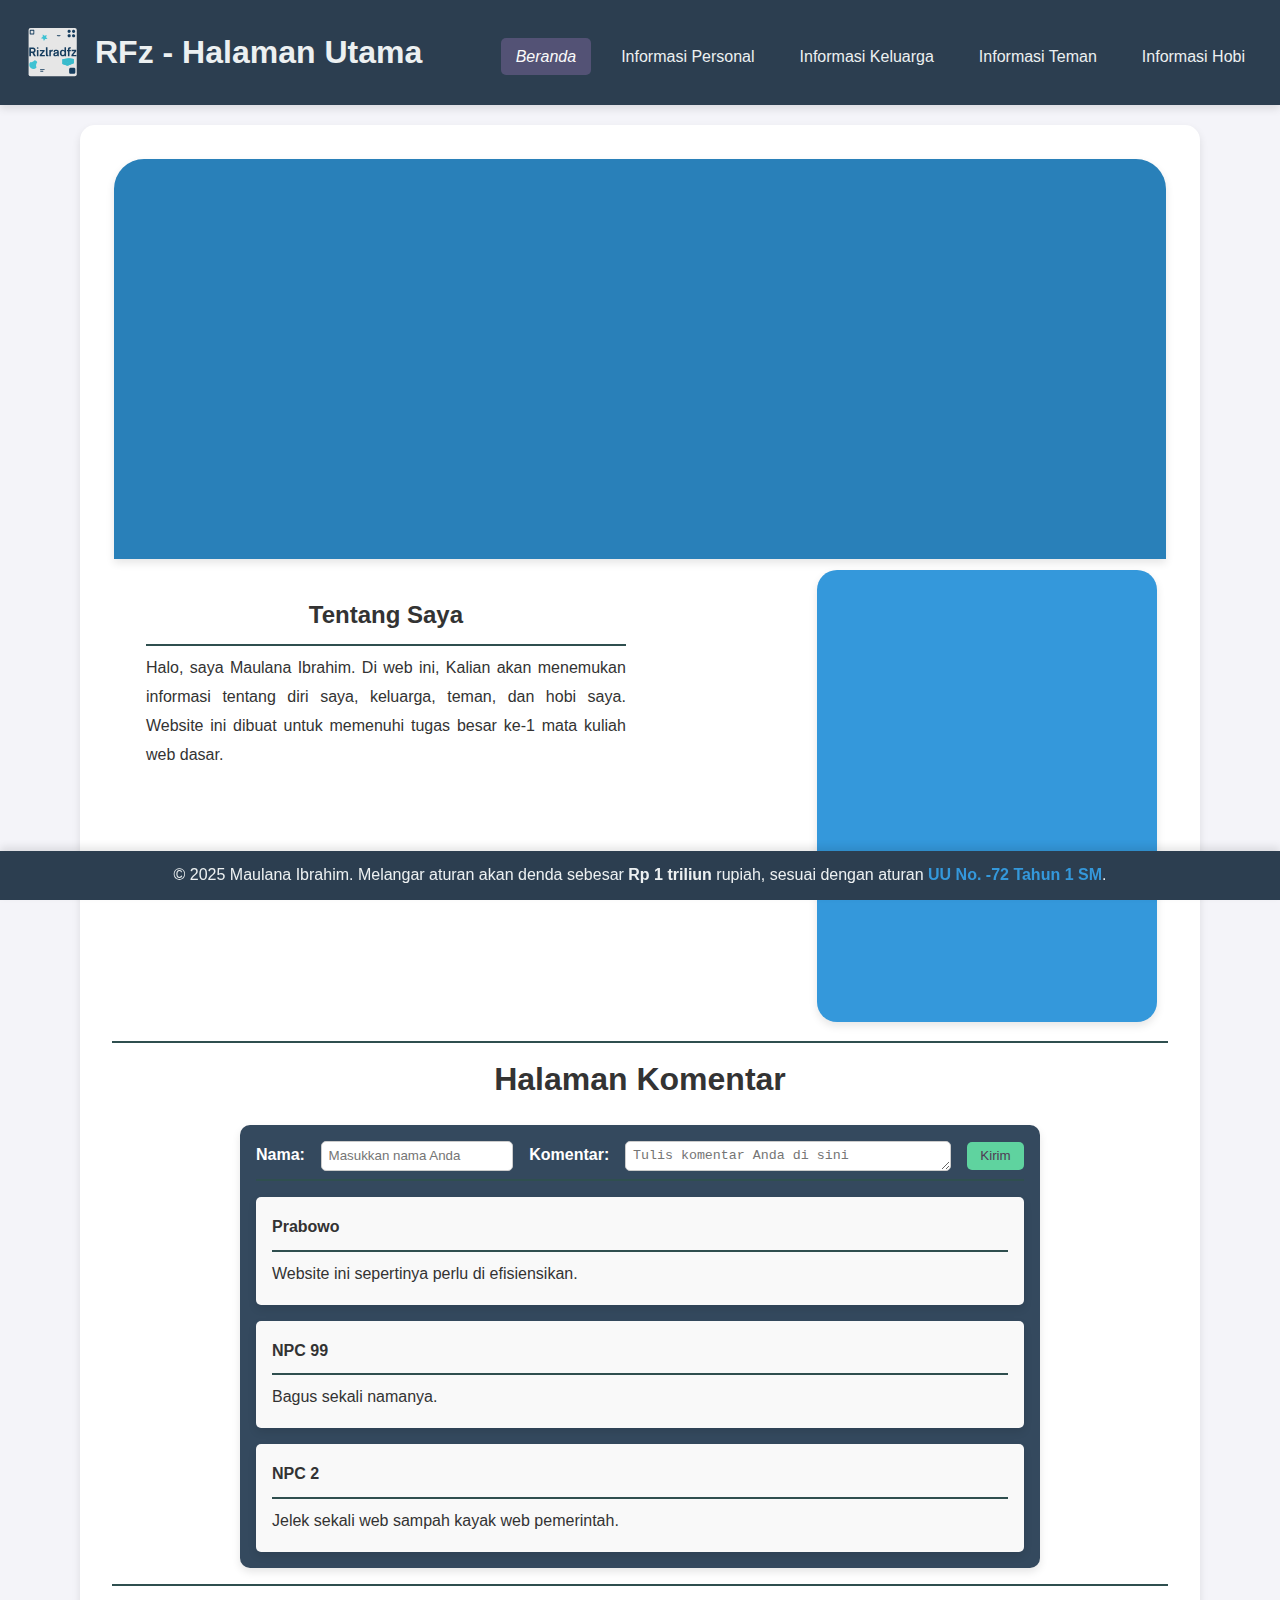
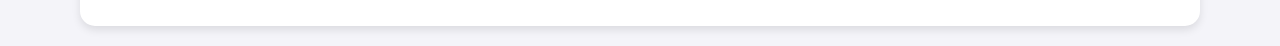
<file: index.html>
<!DOCTYPE html>
<html lang="id">

<head>
    <meta charset="UTF-8">
    <meta name="viewport" content="width=device-width, initial-scale=1.0">
    <link rel="shortcut icon" href="favicon.png" type="image/png">
    <title>Beranda - Profil Saya</title>
    <link rel="stylesheet" href="./style/main.css">
    <style>
        body {
            background-color: #f4f4f9;
            color: #333;
        }

        header {
            background-color: #2c3e50;
            color: #ecf0f1;
        }

        nav ul li a {
            color: #ecf0f1;
        }

        nav ul li a:hover {
            background-color: #34495e;
        }

        .mainsection-kontainer {
            background-color: #ffffff;
            box-shadow: 0 4px 8px rgba(0, 0, 0, 0.1);
        }

        .photo-profile {
            width: calc(340px *1);
            height: calc(340px + 7em);
            margin: 1vh;
            border-radius: 20px;
            /* Added properties for animated background */
            background-size: cover;
            background-position: center;
            /* background-image: url("./img/fotopinjol.jpeg"); */
            animation: changePhotoProfile 36s infinite; /* Updated duration for 9 images */
        }

        @keyframes changePhotoProfile {
            0%, 11% { background-image: url("./img/fotopinjol.jpeg"); }
            12%, 22% { background-image: url("./img/fotorois.jpeg"); }
            23%, 33% { background-image: url("./img/pnj-1.jpeg"); }
            34%, 44% { background-image: url("./img/fotohabibmamri.jpeg"); }
            45%, 55% { background-image: url("./img/fotoraihanahmad.png"); }
            56%, 66% { background-image: url("./img/fotogj.jpeg"); }
            67%, 77% { background-image: url("./img/fotoanomalirindam2.jpeg"); }
            78%, 88% { background-image: url("./img/fotoanomaligebi.jpeg"); } /* New image */
            89%, 100% { background-image: url("./img/fotomahfudmd.jpeg"); } /* New image */
        }

        .bagian-teks {
            display: flex;
            flex-direction: column;
            align-items: center;
            flex-wrap: nowrap;
            /* margin: 0 auto; */
            padding-left: 2em;
            padding-top: 2em;
        }

        .imagefavorite {
            background-size: cover;
            background-position: center;
            /* background-image: url("./img/fotoperpisahan1.jpeg"); */
            height: 400px;
            border-top-left-radius: 30px;
            border-top-right-radius: 30px;
            /* Updated animation duration for slower transitions */
            animation: changeImage 32s infinite; /* Updated duration for 11 images */
            background-repeat: no-repeat;
        }

        @keyframes changeImage {
            0%, 9% { background-image: url("./img/fotoperpisahan1.jpeg"); }
            10%, 18% { background-image: url("./img/fotopnj.jpeg"); }
            19%, 27% { background-image: url("./img/fotobelajarpai.jpeg"); }
            28%, 36% { background-image: url("./img/fotodijogja.jpeg"); }
            37%, 45% { background-image: url("./img/fotomiayam.png"); }
            46%, 54% { background-image: url("./img/fotopersonal-1.jpeg"); }
            55%, 63% { background-image: url("./img/fotoketoprak.jpeg"); }
            64%, 72% { background-image: url("./img/fotosebelumwabah.jpeg"); }
            73%, 81% { background-image: url("./img/fotodigunungnaikjeep.jpeg"); }
            82%, 90% { background-image: url("./img/fotopetugaspolisitidur.jpeg"); } /* New image */
            91%, 100% { background-image: url("./img/fotoperpisahan2.jpeg"); } /* New image */
        }

        hr {
            width: 100%;
            height: 2px;
            background-color: darkslategrey;
            border: none;
            margin-top: 0.5em;
            margin-bottom: 0.5em;
        }
    </style>
</head>

<body>
    <header>
        <table class="navbar-kontainer">
            <tr>
                <td>
                    <h1 class="header-title">
                        <img src="favicon.svg" alt="Favicon" class="header-img">RFz - Halaman Utama
                    </h1>
                </td>
                <td>
                    <nav>
                        <ul>
                            <li><a class="active" href="index.html">Beranda</a></li>
                            <li><a href="personal.html">Informasi Personal</a></li>
                            <li><a href="keluarga.html">Informasi Keluarga</a></li>
                            <li><a href="teman.html">Informasi Teman</a></li>
                            <li><a href="hobi.html">Informasi Hobi</a></li>
                        </ul>
                    </nav>
                </td>
            </tr>
        </table>
    </header>

    <main>
        <section class="mainsection-kontainer">
            <table class="table-layout">
                <tbody>
                    <tr>
                        <td colspan="3">
                            <div class="imagefavorite"></div>
                        </td>
                    </tr>
                    <tr>
                        <td class="bagian-teks">
                            <h2>Tentang Saya</h2>
                            <hr>
                            <p>Halo, saya Maulana Ibrahim. Di web ini, Kalian akan menemukan informasi tentang diri
                                saya, keluarga, teman,
                                dan hobi saya. Website ini dibuat untuk memenuhi tugas besar ke-1 mata kuliah web dasar.
                            </p>
                        </td>
                        <td class="spacer-td"></td>
                        <td>
                            <div class="photo-profile"></div>
                        </td>
                    </tr>
                </tbody>
            </table>
            <hr>
            <h1>Halaman Komentar</h1>
            <div class="kolomkomentar" style="background:#34495e; padding:1em; border-radius:10px; box-shadow:0 4px 8px rgba(0,0,0,0.1); max-width:800px; margin:1em auto;">
                <form action="" method="post" style="display:flex; flex-direction:row; align-items:center; gap:1em;">
                    <label for="name" style="font-weight:bold; color:#fff;">Nama:</label>
                    <input type="text" id="name" name="name" placeholder="Masukkan nama Anda" required style="padding:0.5em; border:1px solid #ccc; border-radius:5px; flex:1;">
                    
                    <label for="comment" style="font-weight:bold; color:#fff;">Komentar:</label>
                    <textarea id="comment" name="comment" rows="1" placeholder="Tulis komentar Anda di sini" required style="padding:0.5em; border:1px solid #ccc; border-radius:5px; flex:3;"></textarea>
                    
                    <input type="submit" value="Kirim" style="padding:0.5em 1em; background:#5fd39f; color:#503a55; border:none; border-radius:5px; cursor:pointer; transition:background 0.3s;" onmouseover="this.style.background='#53b98c'" onmouseout="this.style.background='#5fd39f'">
                </form>
                <hr>
                <div class="listkomentar">
                    <div class="komentar">
                        <p><strong>Prabowo</strong></p>
                        <hr>
                        <p>Website ini sepertinya perlu di efisiensikan.</p>
                    </div>
                    <div class="komentar">
                        <p><strong>NPC 99</strong></p>
                        <hr>
                        <p>Bagus sekali namanya.</p>
                    </div>
                    <div class="komentar">
                        <p><strong>NPC 2</strong></p>
                        <hr>
                        <p>Jelek sekali web sampah kayak web pemerintah.</p>
                    </div>
                </div>
            </div>
            <hr>
        </section>
    </main>

    <footer>
        <p>&copy; 2025 Maulana Ibrahim. Melangar aturan akan denda sebesar <strong>Rp 1 triliun </strong> rupiah, sesuai dengan aturan <a href="#" class="linkUU">UU No. -72 Tahun 1 SM</a>.</p>
    </footer>
</body>

</html>
</file>
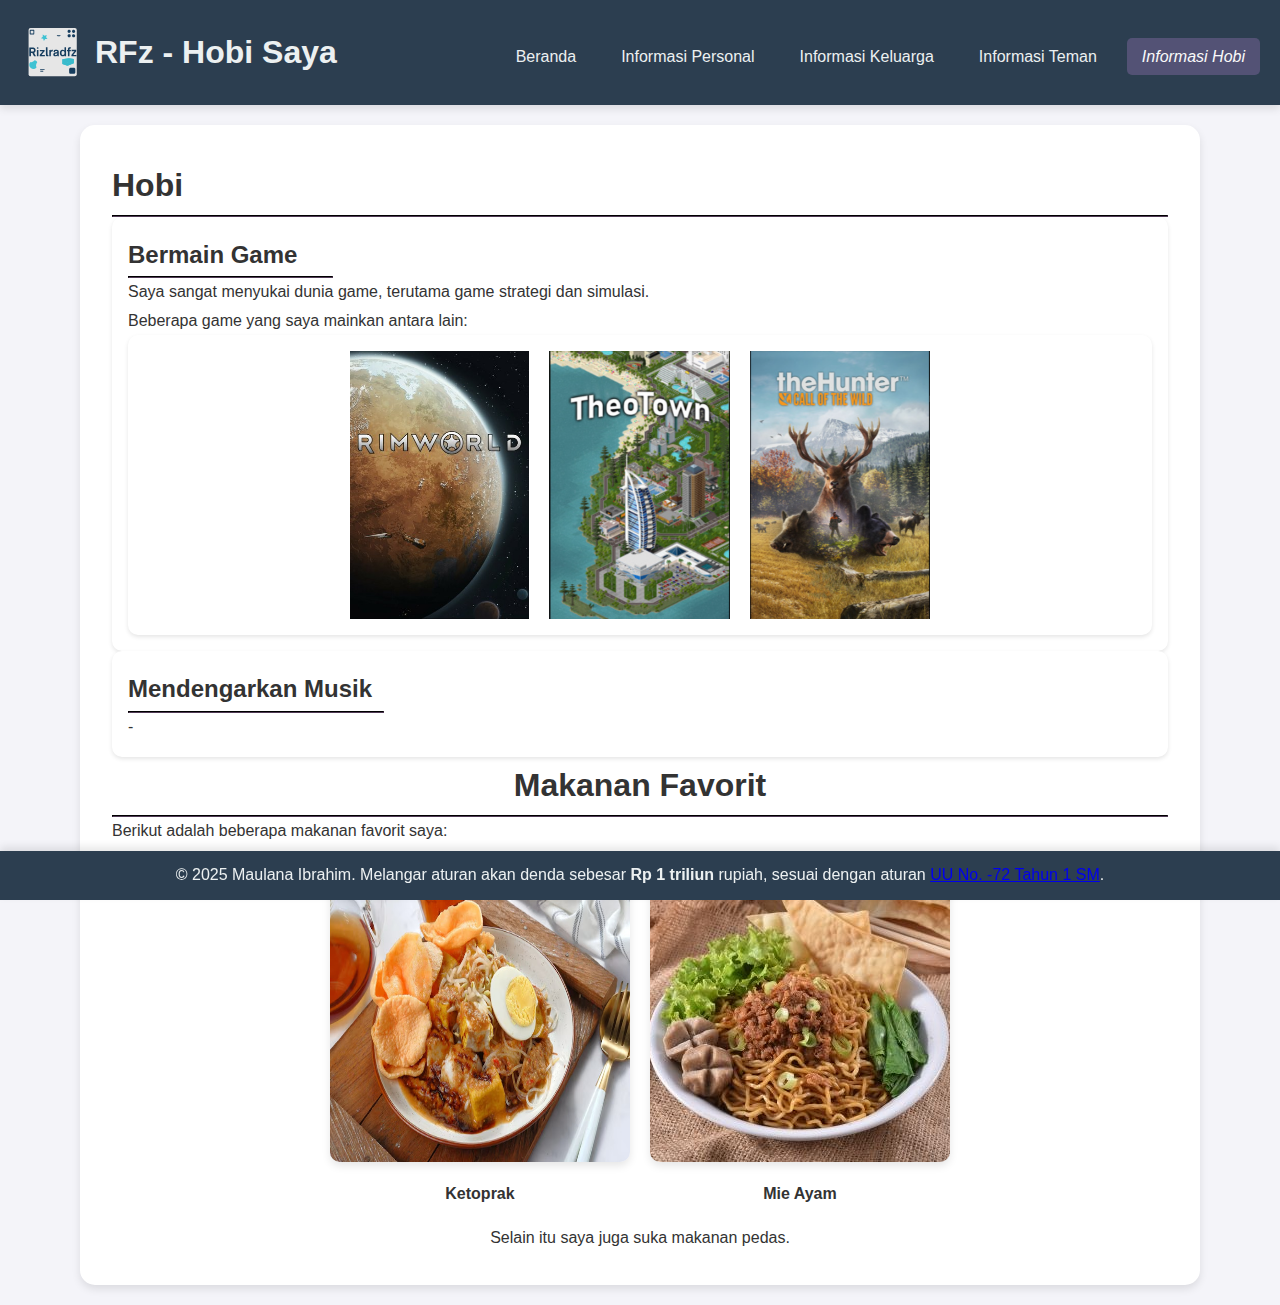
<file: hobi.html>
<!DOCTYPE html>
<html lang="id">

<head>
    <meta charset="UTF-8">
    <meta name="viewport" content="width=device-width, initial-scale=1.0">
    <link rel="shortcut icon" href="favicon.png" type="image/png">
    <title>Hobi saya</title>

    <link rel="stylesheet" href="./style/main.css">
    <link rel="stylesheet" href="./style/hobi.css">

    <style>
        section ul {
            list-style-type: square;
            margin-left: 1.2em;
            padding: 0;
        }

        .flex-items {
            display: block;
            flex-grow: 0;
            flex-shrink: 1;
            flex-basis: auto;
            align-self: auto;
            order: 0;
        }
    </style>
</head>

<body>
    <header>
        <table class="navbar-kontainer">
            <tr>
                <td>
                    <h1 style="display: flex;
                        align-items: center;
                        flex-direction: row;
                        flex-wrap: nowrap;
                        justify-content: center;">
                        <img src="favicon.svg" alt="Favicon" style="width: 65px; height: 65px; margin-right: 10px;">RFz - Hobi Saya
                    </h1>
                </td>
                <td>
                    <nav>
                        <ul>
                            <li><a href="index.html">Beranda</a></li>
                            <li><a href="personal.html">Informasi Personal</a></li>
                            <li><a href="keluarga.html">Informasi Keluarga</a></li>
                            <li><a href="teman.html">Informasi Teman</a></li>
                            <li><a class="active" href="hobi.html">Informasi Hobi</a></li>
                        </ul>
                    </nav>
                </td>
            </tr>
        </table>
    </header>
    <main>
        <section class="container">
            <h1 style="text-align: left;">Hobi</h1>
            <hr>
            <div class="flex-container">
                <div class="flex-items">
                    <h2>Bermain Game</h2>
                    <hr style="width: 20%;">
                    <p>
                        Saya sangat menyukai dunia game, terutama game strategi dan simulasi.
                    </p>
                    <p>
                        Beberapa game yang saya mainkan antara lain:
                    </p>
                    <div class="flex-items"
                        style="display: flex; justify-content: center; align-items: center; height: 300px; gap: 20px;">
                        <img src="./img/gamefavrimworld.jpg" alt="Banner Image"
                            style="max-height: 100%; max-width: 100%;">
                        <img src="./img/gamefavtheotown.png" alt="Banner Image"
                            style="max-height: 100%; max-width: 100%;">
                        <img src="./img/gamefavthehunter.png" alt="Banner Image"
                            style="max-height: 100%; max-width: 100%;">
                    </div>
                </div>
                <div class="flex-items">
                    <h2>Mendengarkan Musik</h2>
                    <hr style="width: 25%;">
                    <p>-</p>
                </div>
            </div>
            <h1>Makanan Favorit</h1>
            <hr>
            <p>Berikut adalah beberapa makanan favorit saya:</p>
            <div class="food-gallery" style="display: flex; gap: 20px; justify-content: center; align-items: center; flex-wrap: wrap; margin-top: 1em;">
                <div class="food-item" style="text-align: center;">
                    <img src="./img/fotoketoprak.jpeg" alt="Ketoprak" style="width: 300px; height: 300px; border-radius: 10px; box-shadow: 0 4px 8px rgba(0,0,0,0.1);">
                    <p style="margin-top: 0.5em; font-weight: bold; text-align: center;">Ketoprak</p>
                </div>
                <div class="food-item" style="text-align: center;">
                    <img src="./img/fotomiayam.png" alt="Mie Ayam" style="width: 300px; height: 300px; border-radius: 10px; box-shadow: 0 4px 8px rgba(0,0,0,0.1);">
                    <p style="margin-top: 0.5em; font-weight: bold; text-align: center;">Mie Ayam</p>
                </div>
            </div>
            <p style="text-align: center; margin-top: 1em;">Selain itu saya juga suka makanan pedas.</p>
        </section>
    </main>
    <footer>
        <p>&copy; 2025 Maulana Ibrahim. Melangar aturan akan denda sebesar <strong>Rp 1 triliun </strong> rupiah, sesuai
            dengan aturan <a href="#">UU No. -72 Tahun 1 SM</a>.</p>
    </footer>
</body>

</html>
</file>
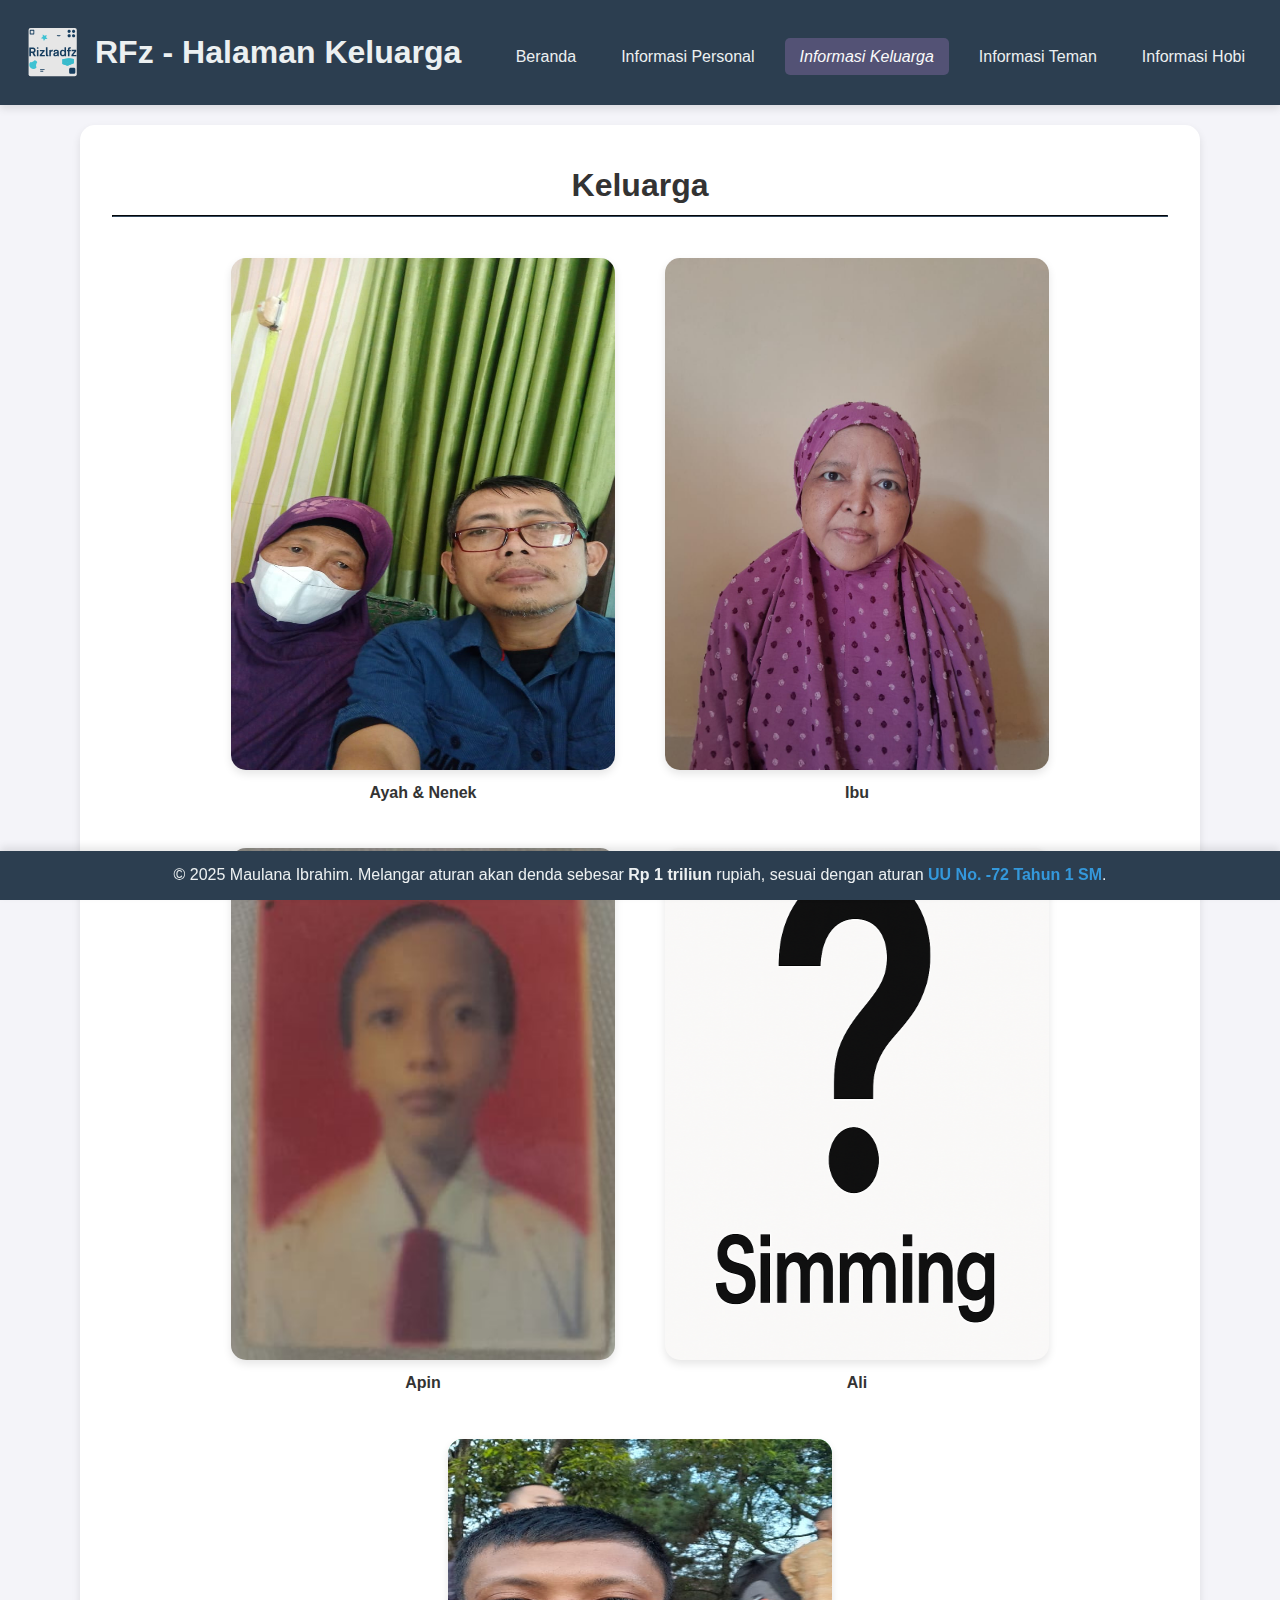
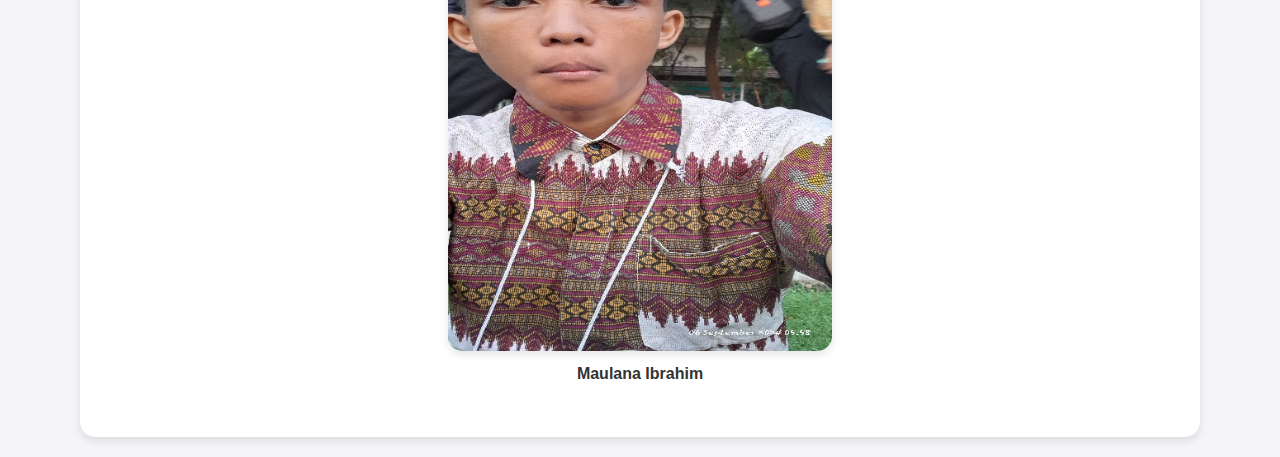
<file: keluarga.html>
<!DOCTYPE html>
<html lang="id">

<head>
    <meta charset="UTF-8">
    <meta name="viewport" content="width=device-width, initial-scale=1.0">
    <link rel="shortcut icon" href="favicon.png" type="image/png">
    <title>Keluarga</title>

    <link rel="stylesheet" href="./style/main.css">
    <link rel="stylesheet" href="./style/keluarga.css">
    <style>
        .flex-container {
            display: flex;
            flex-direction: column;
            flex-wrap: wrap;
            justify-content: flex-start;
            align-items: stretch;
            align-content: stretch;
        }

        .flex-container .row {
            display: flex;
            flex-direction: row;
            flex-wrap: wrap;
            justify-content: center;
            align-items: stretch;
            align-content: stretch;
            margin-bottom: 1em;
            gap: 2em;

        }

        .flex-items:nth-child(1) {
            display: block;
            flex-grow: 0;
            flex-shrink: 1;
            flex-basis: auto;
            align-self: auto;
            order: 0;
        }

        .flex-items:nth-child(2) {
            display: block;
            flex-grow: 0;
            flex-shrink: 1;
            flex-basis: auto;
            align-self: stretch;
            order: 0;
        }

        .flex-items p {
            /* color: white; */
            font-weight: bold;
        }
    </style>
</head>

<body>
    <header>
        <table class="navbar-kontainer">
            <tr>
                <td>
                    <h1 style="display: flex;
                        align-items: center;
                        flex-direction: row;
                        flex-wrap: nowrap;
                        justify-content: center;">
                        <img src="favicon.svg" alt="Favicon"
                            style="width: 65px; height: 65px; margin-right: 10px;">RFz - Halaman Keluarga
                    </h1>
                </td>
                <td>
                    <nav>
                        <ul>
                            <li><a href="index.html">Beranda</a></li>
                            <li><a href="personal.html">Informasi Personal</a></li>
                            <li><a class="active" href="keluarga.html">Informasi Keluarga</a></li>
                            <li><a href="teman.html">Informasi Teman</a></li>
                            <li><a href="hobi.html">Informasi Hobi</a></li>
                        </ul>
                    </nav>
                </td>
            </tr>
        </table>
    </header>
    <main>
        <section class="container">
            <div class="flex-container">
                <div class="flex-items">
                    <h1>Keluarga</h1>
                    <hr>
                </div>
                <div class="flex-items">
                    <div class="flex-container row">
                        <div class="flex-items">
                            <div class="flex-container" style="flex-direction: column; align-items: center;">
                                <img class="fotoprofile" src="./img/fotoayahdannenek.jpeg" alt="Foto Ayah & Nenek" height="512"
                                    width="384">
                                <p>Ayah & Nenek</p>
                            </div>
                        </div>
                        <div class="flex-items">
                            <div class="flex-container" style="flex-direction: column; align-items: center;">
                                <img class="fotoprofile" src="./img/fotoibu.jpeg" alt="Foto Ibu" height="512"
                                    width="384">
                                <p>Ibu</p>
                            </div>
                        </div>
                        <div class="flex-items">
                            <div class="flex-container" style="flex-direction: column; align-items: center;">
                                <img class="fotoprofile" src="./img/fotoapin.jpeg" alt="Foto Apin" height="512"
                                    width="384">
                                <p>Apin</p>
                            </div>
                        </div>
                        <div class="flex-items">
                            <div class="flex-container" style="flex-direction: column; align-items: center;">
                                <img class="fotoprofile" src="./img/fototidakada.png" alt="Foto Ali" height="512"
                                    width="384">
                                <p>Ali</p>
                            </div>
                        </div>
                        <div class="flex-items">
                            <div class="flex-container"
                                style="flex-direction: column; align-items: center;">
                                <img class="fotoprofile" src="./img/pnj-1.jpeg" alt="Foto Maulana Ibrahim" height="512" width="384">
                                <p>Maulana Ibrahim</p>
                            </div>
                        </div>
                    </div>
                </div>
            </div>
        </section>
    </main>
    <footer>
        <p>&copy; 2025 Maulana Ibrahim. Melangar aturan akan denda sebesar <strong>Rp 1 triliun </strong> rupiah, sesuai dengan aturan <a href="#" class="linkUU">UU No. -72 Tahun 1 SM</a>.</p>
    </footer>
</body>

</html>
</file>
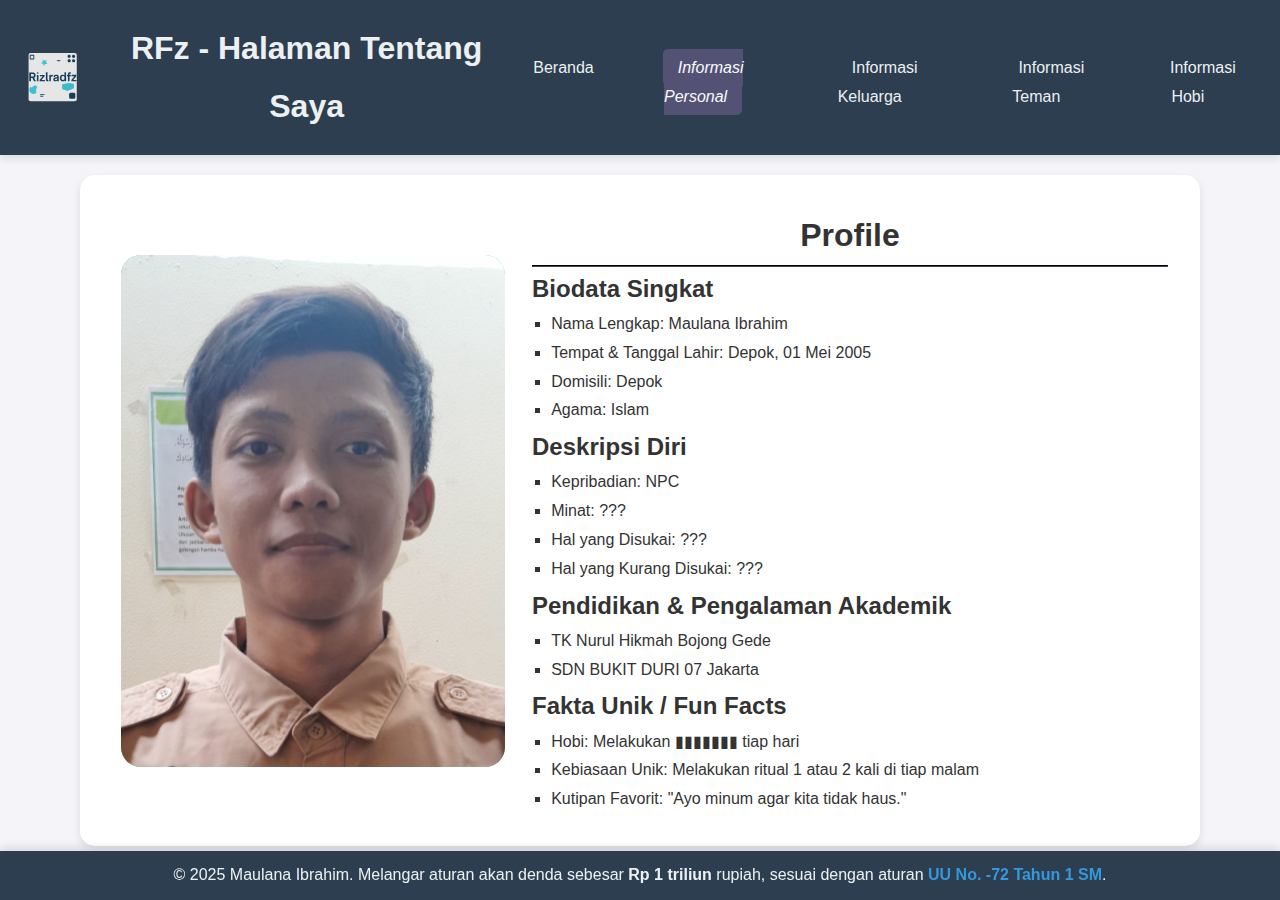
<file: personal.html>
<!DOCTYPE html>
<html lang="id">

<head>
    <meta charset="UTF-8">
    <meta name="viewport" content="width=device-width, initial-scale=1.0">
    <link rel="shortcut icon" href="favicon.png" type="image/png">
    <title>Personal</title>

    <link rel="stylesheet" href="./style/main.css">
    <link rel="stylesheet" href="./style/personal.css">

    <style>
        section ul {
            list-style-type: square;
            margin-left: 1.2em;
            padding: 0;
        }


        .parent {
            display: grid;
            grid-template-columns: repeat(3, 1fr);
            grid-template-rows: repeat(1, 1fr);
            gap: 2vh;
            align-items: center;
            justify-content: center;
        }


        .div2 {
            grid-column: span 2 / span 2;
        }

        .fotoprofile{
            margin: 1vh;
            border-radius: 20px;
            background-color: #5fd39f;
            display: flex;
            justify-content: center;
            align-items: center;
            flex-direction: column;
            text-align: center;
        }
    </style>
</head>

<body>
    <header>
        <table class="navbar-kontainer">
            <tr>
                <td>
                    <h1 style="display: flex;
                        align-items: center;
                        flex-direction: row;
                        flex-wrap: nowrap;
                        justify-content: center;">
                        <img src="favicon.svg" alt="Favicon"
                            style="width: 65px; height: 65px; margin-right: 10px;">RFz - Halaman Tentang Saya
                    </h1>
                </td>
                <td>
                    <nav>
                        <ul>
                            <li><a href="index.html">Beranda</a></li>
                            <li><a class="active" href="personal.html">Informasi Personal</a></li>
                            <li><a href="keluarga.html">Informasi Keluarga</a></li>
                            <li><a href="teman.html">Informasi Teman</a></li>
                            <li><a href="hobi.html">Informasi Hobi</a></li>
                        </ul>
                    </nav>
                </td>
            </tr>
        </table>
    </header>

    <main>
        <section>
            <div class="personal container">

                <div class="parent">
                    <div class="div1">
                        <img class="fotoprofile" src="./img/fotopersonal-1.jpeg" alt="Foto maulana ibahim" height="512" width="384">
                    </div>
                    <div class="div2">
                        <h1 class="header">Profile</h1>
                        <hr>

                        <h2>Biodata Singkat</h2>
                        <ul>
                            <li>Nama Lengkap: Maulana Ibrahim</li>
                            <li>Tempat & Tanggal Lahir: Depok, 01 Mei 2005</li>
                            <li>Domisili: Depok</li>
                            <li>Agama: Islam </li>
                        </ul>

                        <h2>Deskripsi Diri</h2>
                        <ul>
                            <li>Kepribadian: NPC</li>
                            <li>Minat: ???</li>
                            <li>Hal yang Disukai: ???</li>
                            <li>Hal yang Kurang Disukai: ???</li>
                        </ul>

                        <h2>Pendidikan & Pengalaman Akademik</h2>
                        <ul>
                            <li>TK Nurul Hikmah Bojong Gede</li>
                            <li>SDN BUKIT DURI 07 Jakarta</li>
                            <li hidden>SMPN 33 Jakarta</li>
                            <li hidden>SMK Asyafi'iyah Jakarta</li>
                        </ul>

                        <h2>Fakta Unik / Fun Facts</h2>
                        <ul>
                            <li>Hobi: Melakukan <span style="font-family: 'Gill Sans', 'Gill Sans MT', Calibri, 'Trebuchet MS', sans-serif;">▮▮▮▮▮▮▮</span> tiap hari</li>
                            <li>Kebiasaan Unik: Melakukan ritual 1 atau 2 kali di tiap malam</li>
                            <li>Kutipan Favorit: "Ayo minum agar kita tidak haus."</li>
                        </ul>
                    </div>
                </div>

            </div>
        </section>
    </main>

    <footer>
        <p>&copy; 2025 Maulana Ibrahim. Melangar aturan akan denda sebesar <strong>Rp 1 triliun </strong> rupiah, sesuai dengan aturan <a href="#" class="linkUU">UU No. -72 Tahun 1 SM</a>.</p>
    </footer>
</body>

</html>
</file>
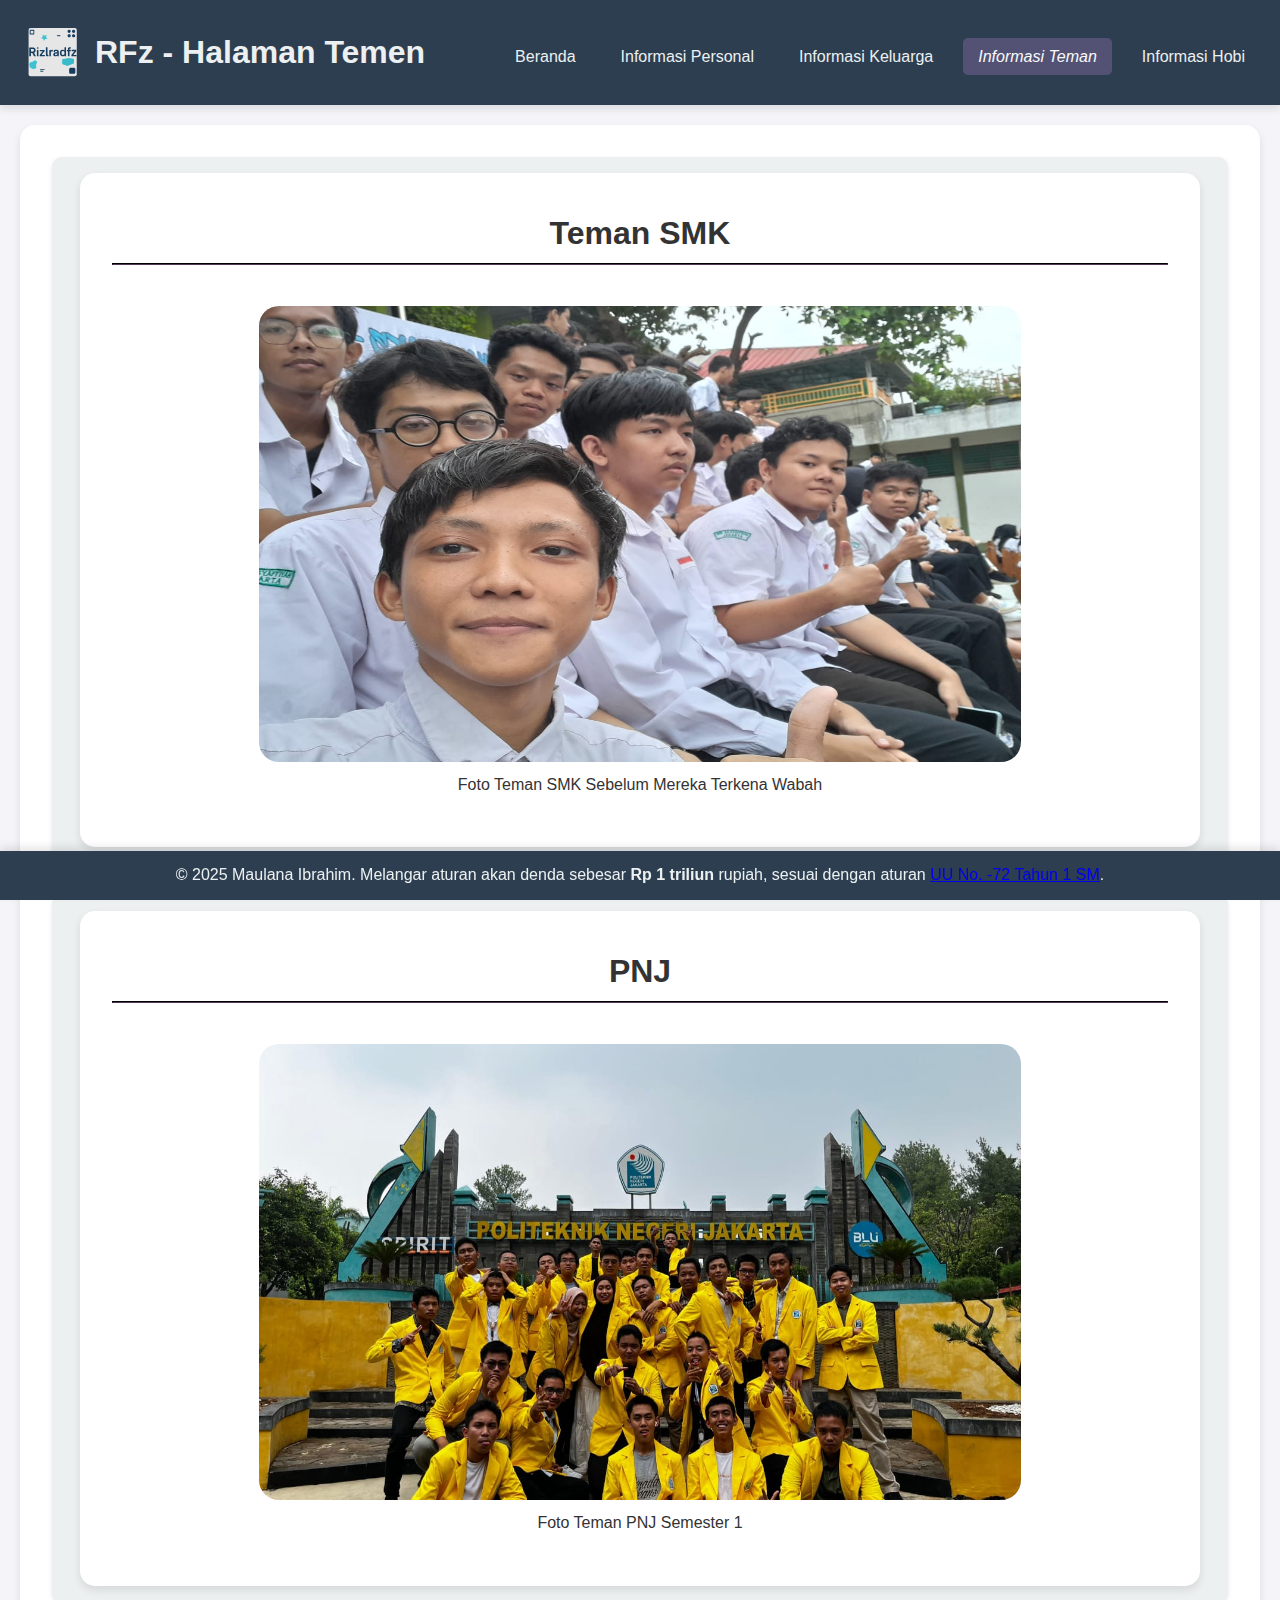
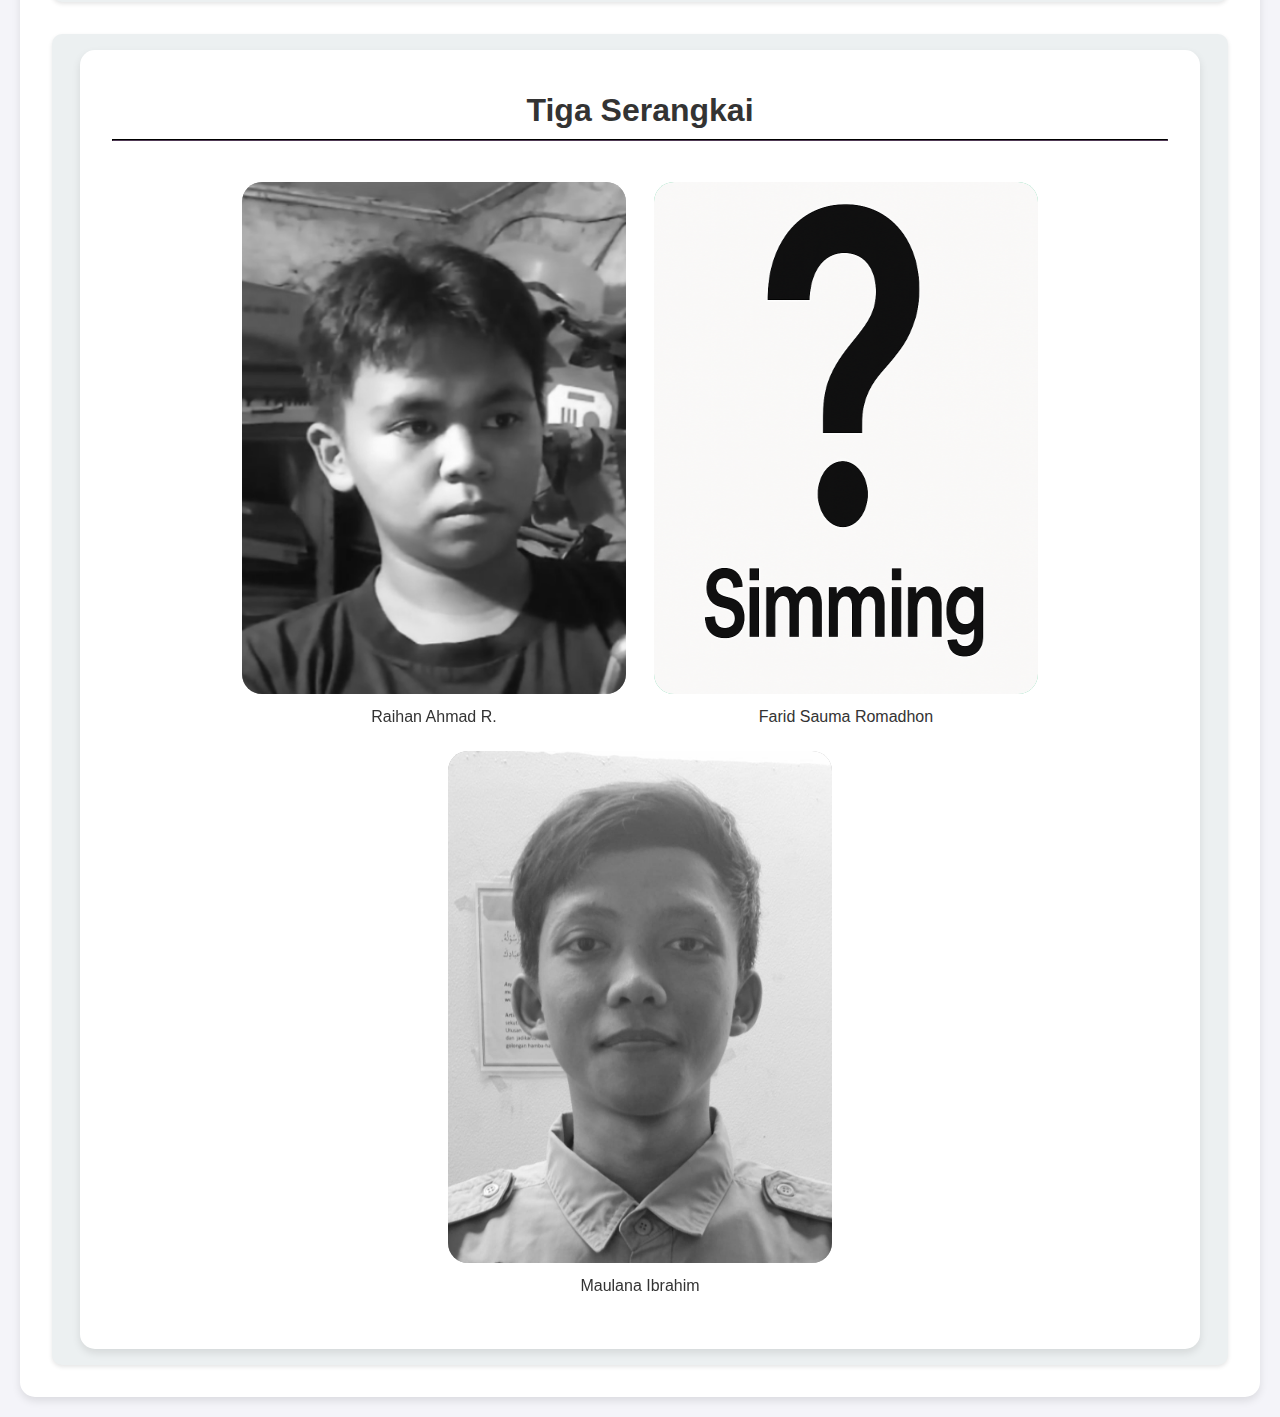
<file: teman.html>
<!DOCTYPE html>
<html lang="id">

<head>
    <meta charset="UTF-8">
    <meta name="viewport" content="width=device-width, initial-scale=1.0">
    <link rel="shortcut icon" href="favicon.png" type="image/png">
    <title>Teman</title>

    <link rel="stylesheet" href="./style/main.css">
    <link rel="stylesheet" href="./style/teman.css">

    <style>
        .flex-container {
            display: flex;
            flex-direction: column;
            flex-wrap: wrap;
            justify-content: flex-start;
            align-items: stretch;
            align-content: stretch;
        }

        .flex-container .row {
            display: flex;
            flex-direction: row;
            flex-wrap: wrap;
            justify-content: center;
            align-items: stretch;
            align-content: stretch;
            /* margin-bottom: 1em; */
            gap: 10px;

        }

        .flex-items:nth-child(1) {
            display: block;
            flex-grow: 0;
            flex-shrink: 1;
            flex-basis: auto;
            align-self: auto;
            order: 0;
        }

        .flex-items:nth-child(2) {
            display: block;
            flex-grow: 0;
            flex-shrink: 1;
            flex-basis: auto;
            align-self: stretch;
            order: 0;
        }
    </style>
</head>

<body>
    <header>
        <table class="navbar-kontainer">
            <tr>
                <td>
                    <h1 style="display: flex;
                        align-items: center;
                        flex-direction: row;
                        flex-wrap: nowrap;
                        justify-content: center;">
                        <img src="favicon.svg" alt="Favicon" style="width: 65px; height: 65px; margin-right: 10px;">RFz
                        - Halaman Temen
                    </h1>
                </td>
                <td>
                    <nav>
                        <ul>
                            <li><a href="index.html">Beranda</a></li>
                            <li><a href="personal.html">Informasi Personal</a></li>
                            <li><a href="keluarga.html">Informasi Keluarga</a></li>
                            <li><a class="active" href="teman.html">Informasi Teman</a></li>
                            <li><a href="hobi.html">Informasi Hobi</a></li>
                        </ul>
                    </nav>
                </td>
            </tr>
        </table>
    </header>
    <main>
        <section class="grid-container">
            <div class="grid-item">
                <section class="container">
                    <div class="flex-container">
                        <div class="flex-items">
                            <h1>Teman SMK</h1>
                            <hr>
                        </div>
                        <div class="flex-items">
                            <div class="flex-container row">
                                <div class="flex-items">
                                    <div class="flex-container" style="flex-direction: column; align-items: center;">
                                        <img class="fotoprofile" src="./img/fotosebelumwabah.jpeg"
                                            alt="Foto Maulana Ibrahim" height="456" width="762"
                                            usemap="#image-map-teman">
                                        <p>Foto Teman SMK Sebelum Mereka Terkena Wabah</p>
                                    </div>
                                </div>
                            </div>
                        </div>
                    </div>
                </section>
            </div>
            <div class="grid-item">
                <section class="container">
                    <div class="flex-container">
                        <div class="flex-items">
                            <h1>PNJ</h1>
                            <hr>
                        </div>
                        <div class="flex-items">
                            <div class="flex-container row">
                                <div class="flex-items">
                                    <div class="flex-container" style="flex-direction: column; align-items: center;">
                                        <img class="fotoprofile" src="./img/fotopnj.jpeg" alt="Foto Teman PNJ"
                                            height="456" width="762" usemap="#image-map-pnj">
                                        <p>Foto Teman PNJ Semester 1</p>
                                    </div>

                                </div>
                            </div>
                        </div>
                </section>
            </div>
            <div class="grid-item">
                <section class="container">
                    <div class="flex-container">
                        <div class="flex-items">
                            <h1>Tiga Serangkai</h1>
                            <hr>
                        </div>
                        <div class="flex-items">
                            <div class="flex-container row">
                                <div class="flex-items">
                                    <div class="flex-container"
                                        style="flex-direction: column; align-items: center; filter: grayscale(100%);">
                                        <img class="fotoprofile" src="./img/fotoraihanahmad.png" alt="Foto Anggota ke 2"
                                            height="512" width="384">
                                        <p>Raihan Ahmad R.</p>
                                    </div>
                                </div>
                                <div class="flex-items">
                                    <div class="flex-container" style="flex-direction: column; align-items: center;">
                                        <img class="fotoprofile" src="./img/fototidakada.png" alt="Foto Anggota ke 1"
                                            height="512" width="384">
                                        <p>Farid Sauma Romadhon</p>
                                    </div>
                                </div>
                                <div class="flex-items">
                                    <div class="flex-container"
                                        style="flex-direction: column; align-items: center; filter: grayscale(100%);">
                                        <img class="fotoprofile" src="./img/fotopersonal-1.jpeg" alt="Foto Anggota ke 3"
                                            height="512" width="384">
                                        <p>Maulana Ibrahim</p>
                                    </div>
                                </div>
                            </div>
                        </div>
                    </div>
                </section>
            </div>
        </section>
    </main>
    <footer>
        <p>&copy; 2025 Maulana Ibrahim. Melangar aturan akan denda sebesar <strong>Rp 1 triliun </strong> rupiah, sesuai
            dengan aturan <a href="#">UU No. -72 Tahun 1 SM</a>.</p>
    </footer>

    <map name="image-map-teman">
        <area target="_self" alt="Maulana Ibrahim" title="Maulana Ibrahim" href="" coords="156,357,335,168"
            shape="rect">
        <area target="_self" alt="Dhany" title="Dhany" href="" coords="238,157,94,51" shape="rect">
        <area target="_self" alt="Wildan" title="Wildan" href="" coords="2,90,88,0" shape="rect">
        <area target="_self" alt="Arsha" title="Arsha" href="" coords="244,110,303,43" shape="rect">
        <area target="_self" alt="Rois" title="Rois" href="" coords="345,71,446,182" shape="rect">
        <area target="_self" alt="Alvand" title="Alvand" href="" coords="315,55,353,78" shape="rect">
        <area target="_self" alt="Rendan" title="Rendan" href="" coords="524,124,590,203" shape="rect">
        <area target="_self" alt="Daus" title="Daus" href="" coords="614,209,662,165" shape="rect">
    </map>

    <map name="image-map-pnj">
        <area target="" alt="Boy" title="Boy" href="" coords="359,286,380,315" shape="rect">
        <area target="" alt="Rian" title="Rian" href="" coords="429,293,447,321" shape="rect">
        <area target="" alt="Sulton" title="Sulton" href="" coords="557,361,587,406" shape="rect">
        <area target="" alt="Azwar" title="Azwar" href="" coords="450,356,473,390" shape="rect">
        <area target="" alt="Hanif" title="Hanif" href="" coords="371,358,395,395" shape="rect">
        <area target="" alt="Farel" title="Farel" href="" coords="211,363,241,407" shape="rect">
        <area target="" alt="Sello" title="Sello" href="" coords="225,304,250,339" shape="rect">
        <area target="" alt="Rizki" title="Rizki" href="" coords="278,329,304,363" shape="rect">
        <area target="" alt="Akmal" title="Akmal" href="" coords="505,300,531,333" shape="rect">
        <area target="" alt="Mahfud" title="Mahfud" href="" coords="567,222,596,253" shape="rect">
        <area target="" alt="Sheva" title="Sheva" href="" coords="511,235,532,204" shape="rect">
        <area target="" alt="Yusuf" title="Yusuf" href="" coords="479,240,500,215" shape="rect">
        <area target="" alt="Maulana Ibrahim" title="Maulana Ibrahim" href="" coords="448,211,468,237" shape="rect">
        <area target="" alt="Gabriel" title="Gabriel" href="" coords="419,243,441,215" shape="rect">
        <area target="" alt="Akbar" title="Akbar" href="" coords="403,185,419,207" shape="rect">
        <area target="" alt="Naufal" title="Naufal" href="" coords="372,233,394,257" shape="rect">
        <area target="" alt="Nugroho" title="Nugroho" href="" coords="379,225,397,202" shape="rect">
        <area target="" alt="Dendy" title="Dendy" href="" coords="362,229,379,209" shape="rect">
        <area target="" alt="Thierry" title="Thierry" href="" coords="343,230,359,208" shape="rect">
        <area target="" alt="Mecca" title="Mecca" href="" coords="309,275,330,248" shape="rect">
        <area target="" alt="Anura" title="Anura" href="" coords="336,257,354,236" shape="rect">
        <area target="" alt="Shidqi" title="Shidqi" href="" coords="300,231,319,207" shape="rect">
        <area target="" alt="Reza" title="Reza" href="" coords="278,233,298,210" shape="rect">
        <area target="" alt="Diandra" title="Diandra" href="" coords="330,210,346,191" shape="rect">
        <area target="" alt="Hanif" title="Hanif" href="" coords="240,227,260,207" shape="rect">
        <area target="" alt="Reza" title="Reza" href="" coords="225,253,246,231" shape="rect">
        <area target="" alt="Naqib" title="Naqib" href="" coords="200,223,218,195" shape="rect">
        <area target="" alt="Fikri" title="Fikri" href="" coords="157,276,182,246" shape="rect">
        <area target="" alt="Anomali Efisiensi" title="Anomali Efisiensi" href="" coords="478,68,532,18" shape="rect">
    </map>
</body>

</html>
</file>
<file: style/hobi.css>
.food-gallery img {
    border-radius: 15px;
    box-shadow: 0 4px 8px rgba(0, 0, 0, 0.1);
}

.flex-items {
    background-color: #ffffff;
    border-radius: 10px;
    padding: 1em;
    box-shadow: 0 2px 4px rgba(0, 0, 0, 0.1);
}

@media (max-width: 768px) {
    .flex-items {
        width: 100%;
        text-align: center;
    }

    .food-gallery {
        flex-direction: column;
        gap: 1em;
    }

    .food-gallery img {
        width: 100%;
        height: auto;
    }
}
</file>
<file: style/keluarga.css>
hr {
    margin-bottom: 2em;
    border-color: #34495e;
}

main img {
    margin: 1vh;
    border-radius: 15px;
    background-color: #5fd39f;
    display: flex;
    justify-content: center;
    align-items: center;
    flex-direction: column;
    text-align: center;
    box-shadow: 0 4px 8px rgba(0, 0, 0, 0.1);
}

@media (max-width: 768px) {
    .flex-container .row {
        flex-direction: column;
        gap: 1em;
    }

    .fotoprofile {
        width: 100%;
        height: auto;
    }
}
</file>
<file: style/personal.css>
h1.header {
    justify-self: center;
}

.container {
    display: grid;
    gap: 2em;
    background-color: #ffffff;
    border-radius: 15px;
    box-shadow: 0 4px 8px rgba(0, 0, 0, 0.1);
    padding: 2em;
}

.col1,
.col2 {
    grid-column-start: 1;
    grid-column-end: 2;
    background-color: #ecf0f1;
    border-radius: 10px;
    padding: 1em;
    box-shadow: 0 2px 4px rgba(0, 0, 0, 0.1);
}

@media (max-width: 768px) {
    .container {
        gap: 1em;
    }

    .parent {
        grid-template-columns: 1fr;
        grid-template-rows: auto;
    }

    .div2 {
        grid-column: span 1 / span 1;
    }

    .fotoprofile {
        width: 100%;
        height: auto;
    }
}
</file>
<file: style/teman.css>
hr {
    margin-bottom: 2em;
}

main img {
    margin: 1vh;
    border-radius: 20px;
    background-color: #5fd39f;
    display: flex;
    justify-content: center;
    align-items: center;
    flex-direction: column;
    text-align: center;
}

.grid-container {
    display: grid;
    grid-template-rows: repeat(1, 2fr);
    grid-template-columns: 1fr;
    gap: 2em;
    background-color: #ffffff;
    border-radius: 15px;
    box-shadow: 0 4px 8px rgba(0, 0, 0, 0.1);
    padding: 2em;
}

.grid-item {
    height: max-content; /* Ensure all grid items adjust to their content */
    display: flex;
    flex-direction: column;
    justify-content: center;
    align-items: center;
    background-color: #ecf0f1;
    border-radius: 10px;
    padding: 1em;
    box-shadow: 0 2px 4px rgba(0, 0, 0, 0.1);
}

@media (max-width: 768px) {
    .grid-container {
        grid-template-columns: 1fr;
    }

    .grid-item {
        width: 100%;
    }

    .flex-container .row {
        flex-direction: column;
        gap: 1em;
    }

    .fotoprofile {
        width: 100%;
        height: auto;
    }
}
</file>
<file: style/main.css>
/* Reset dasar */
* {
    margin: 0;
    padding: 0;
    box-sizing: border-box;
}

/* Pengaturan dasar untuk body */
body {
    font-family: 'Segoe UI', Tahoma, Geneva, Verdana, sans-serif;
    background-color: #f4f4f9;
    color: #333;
    line-height: 1.8;
    display: flex;
    flex-direction: column;
    flex-wrap: nowrap;
    justify-content: center;
}

h1 {
    text-align: center;
}

/* Header dan Navigasi */
header {
    background-color: #2c3e50;
    color: #ecf0f1;
    padding: 20px;
    text-align: center;
    box-shadow: 0 4px 8px rgba(0, 0, 0, 0.1);
}

nav ul {
    list-style: none;
    display: flex;
    justify-content: center;
    gap: 15px;
    margin-top: 10px;
}

nav ul li a {
    color: #ecf0f1;
    text-decoration: none;
    padding: 10px 15px;
    transition: background-color 0.3s;
    border-radius: 5px;
}

.active {
    background-color: #535275;
    color: #fafafa;
    /* // create font to underline style */
    font-style: oblique;
}

nav ul li a:hover {
    border-radius: 5px;
    background-color: #34495e;
    color: #5fd39f;
}

/* Main Content */
main {
    padding: 20px;
}

.mainsection-kontainer, .container {
    background-color: #ffffff;
    border-radius: 15px;
    padding: 2em;
    width: 70em;
    margin: 0 auto;
    box-shadow: 0 4px 8px rgba(0, 0, 0, 0.1);
    /* padding: 1vh; */
}

/* Footer */
footer {
    background-color: #2c3e50;
    color: #ecf0f1;
    text-align: center;
    padding: 10px;
    position: fixed;
    width: 100%;
    bottom: 0;
    display: grid;
    align-items: center;
    justify-content: center;
    align-content: space-evenly;
    box-shadow: 0 -4px 8px rgba(0, 0, 0, 0.1);
}

.navbar-kontainer {
    display: flex;
    flex-direction: column;
}

.navbar-kontainer tr {
    display: flex;
    justify-content: space-between;
    align-items: center;
}

p {
    text-align: justify;
}

hr {
    border-color: hsl(289, 19%, 28%);
}

.flex-container {
    display: flex;
    flex-direction: column;
    flex-wrap: wrap;
    justify-content: flex-start;
    align-items: stretch;
    align-content: stretch;
}

.flex-container .row
{
    display: flex;
    flex-direction: row;
    flex-wrap: wrap;
    justify-content: center;
    align-items: stretch;
    align-content: stretch;
    margin-bottom: 1em;
    gap: 2em;
}

.header-title {
    display: flex;
    align-items: center;
    flex-direction: row;
    flex-wrap: nowrap;
    justify-content: center;
}

.header-img {
    width: 65px;
    height: 65px;
    margin-right: 10px;
}

.spacer-td {
    width: 17%;
}

/* Styling for listkomentar and individual komentar blocks */
.listkomentar {
    margin-top: 1em;
    display: flex;
    flex-direction: column;
    gap: 1em;
}

.komentar {
    background-color: #f9f9f9;
    padding: 1em;
    border-radius: 5px;
    box-shadow: 0 4px 8px rgba(0,0,0,0.1);
}

.photo-profile {
    background-color: #3498db;
    box-shadow: 0 4px 8px rgba(0, 0, 0, 0.1);
}

.imagefavorite {
    background-color: #2980b9;
    box-shadow: 0 4px 8px rgba(0, 0, 0, 0.1);
}

.kolomkomentar {
    background-color: #ffffff;
    border-radius: 10px;
    box-shadow: 0 4px 8px rgba(0, 0, 0, 0.1);
}

.linkUU {
    color: #3498db;
    text-decoration: none;
    font-weight: bold;
    transition: color 0.3s, text-decoration 0.3s;
}

.linkUU:active
{
    color: #fafafa;
    text-decoration: underline;
}
.linkUU:hover
{
    color: #fafafa;
    text-decoration: underline;
}
.linkUU:visited
{
    color: #fafafa;
    text-decoration: underline;
}

@media (max-width: 768px) {
    body {
        padding: 0 1em;
    }

    header {
        text-align: center;
    }

    nav ul {
        flex-direction: column;
        gap: 10px;
    }

    .mainsection-kontainer, .container {
        width: 100%;
        padding: 1em;
    }

    .photo-profile, .imagefavorite {
        width: 100%;
        height: auto;
        border-radius: 10px;
    }

    .table-layout {
        display: block;
    }

    .table-layout td {
        display: block;
        width: 100%;
    }

    .spacer-td {
        display: none;
    }

    .flex-container {
        flex-direction: column;
        align-items: center;
    }

    .flex-container .row {
        flex-direction: column;
        gap: 1em;
    }

    .navbar-kontainer tr {
        flex-direction: column;
        align-items: center;
    }

    .listkomentar {
        gap: 0.5em;
    }

    .kolomkomentar form {
        flex-direction: column;
        gap: 0.5em;
    }

    .kolomkomentar form input[type="text"],
    .kolomkomentar form textarea {
        width: 100%;
    }
}
</file>
